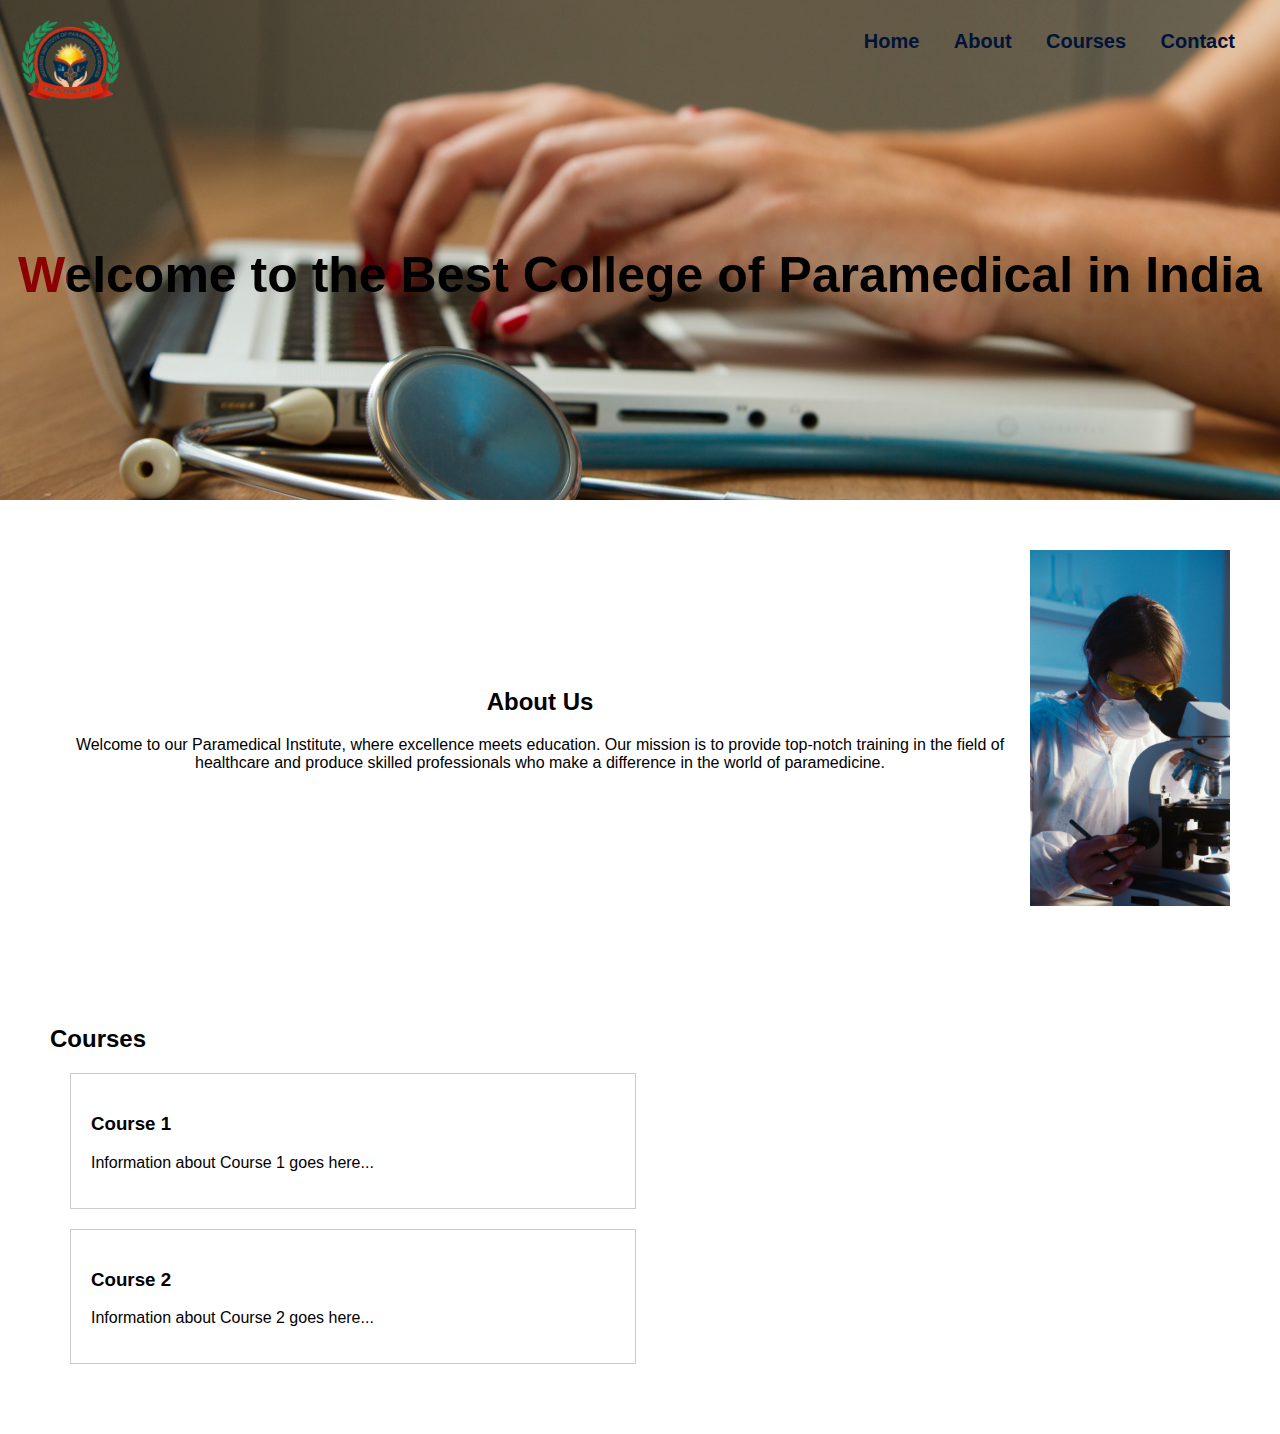
<file: index.html>
<!DOCTYPE html>
<html lang="en">
  <head>
    <meta charset="UTF-8" />
    <meta name="viewport" content="width=device-width, initial-scale=1.0" />
    <style>
      body { 
        margin: 0;
        font-family: "Arial", sans-serif;
      }

      header {
        background: url("img/national-cancer-institute-NFvdKIhxYlU-unsplash.jpg")
          center/cover no-repeat;
        height: 500px;
        position: relative;
        text-align: center;
        display: flex;
        flex-direction: column;
        justify-content: center;
        align-items: center;
      }

      #logo {
        position: absolute;
        top: 20px;
        left: 20px;
        max-width: 100px;
      }

      .mobile-nav-toggle {
        position: fixed;
        top: 10px;
        right: 10px;
        background: none;
        border: none;
        cursor: pointer;
        font-size: 20px;
        color: white;
        margin: 0;
        padding: 0;
        outline: none;
        z-index: 2;
      }

      .sidebar {
        position: fixed;
        top: 0;
        right: -250px;
        width: 250px;
        height: 100%;
        background-color: #333;
        padding-top: 60px;
        transition: 0.5s;
        z-index: 1;
      }

      .sidebar a {
        padding: 15px 25px;
        text-decoration: none;
        font-size: 20px;
        color: white;
        display: block;
        transition: 0.3s;
      }

      .sidebar a:hover {
        background-color: #555;
      }

      header,
      nav {
        z-index: 0;
      }

      nav {
        position: absolute;
        top: 20px;
        right: 20px;
        color: #fff;
        padding: 10px;
        border-radius: 10px;
        display: none;
      }

      nav a {
        color: #011338;
        text-decoration: none;
        margin: 0 15px;
        font-size: 20px;
        font-weight: bold;
        transition: color 0.3s ease-in-out;
      }

      nav a:hover {
        color: black;
        box-shadow: 0 0 5px rgba(0, 0, 0, 0.3);
      }

      section {
        padding: 50px;
      }

      .ceo-section {
        display: flex;
        flex-direction: column;
        align-items: center;
        text-align: center;
      }

      .ceo-text {
        font-weight: bold;
        font-size: 50px;
        color: transparent;
        background: linear-gradient(90deg, #8b0000 50px, #000000 50px);
        background-clip: text;
        -webkit-background-clip: text;
        margin-top: 50px;
      }

      .ceo-image {
        max-width: 200px;
        margin-top: 20px;
      }

      .course-card {
        border: 1px solid #ccc;
        padding: 20px;
        margin: 20px;
        width: 100%;
        box-sizing: border-box;
      }

      @media (min-width: 768px) {
        nav {
          display: block;
        }

        .ceo-section {
          flex-direction: row;
          justify-content: space-between;
        }

        .ceo-image {
          margin-top: 0;
        }

        .course-card {
          width: 48%;
        }

        .mobile-nav-toggle {
          display: none;
        }

        .sidebar {
          right: -250px;
        }
      }
    </style>
  </head>
  <body>
    <header>
      <img id="logo" src="img/logo-removebg-preview.png" alt="Logo" />
      <button class="mobile-nav-toggle" onclick="toggleSidebar()">☰</button>
      <nav id="mainNav">
        <a href="#">Home</a>
        <a href="#">About</a>
        <a href="#">Courses</a>
        <a href="#">Contact</a>
        <!-- Add more navigation links as needed -->
      </nav>
      <div class="ceo-text">
        <span>Welcome to the </span>Best College of Paramedical in India
      </div>
    </header>

    <div class="sidebar">
      <a href="#" onclick="toggleSidebar()">Close</a>
      <a href="#">Home</a>
      <a href="#">About</a>
      <a href="#">Courses</a>
      <a href="#">Contact</a>
      <!-- Add more sidebar links as needed -->
    </div>

    <section id="about">
      <div class="ceo-section">
        <div>
          <h2>About Us</h2>
          <p>
            Welcome to our Paramedical Institute, where excellence meets
            education. Our mission is to provide top-notch training in the field
            of healthcare and produce skilled professionals who make a
            difference in the world of paramedicine.
          </p>
        </div>
        <img class="ceo-image" src="img/call-to-action.jpg" alt="CEO Image" />
      </div>
    </section>

    <section id="courses">
      <h2>Courses</h2>
      <div class="course-card">
        <h3>Course 1</h3>
        <p>Information about Course 1 goes here...</p>
      </div>

      <div class="course-card">
        <h3>Course 2</h3>
        <p>Information about Course 2 goes here...</p>
      </div>

      <!-- Add more course cards as needed -->
    </section>

    <script>
      function toggleSidebar() {
        var sidebar = document.querySelector(".sidebar");
        sidebar.style.right = sidebar.style.right === "0px" ? "-250px" : "0";
      }

      const cookie = document.cookie;
      console.log("shubhammmmmmmmmmmmmmmmmmmm");
      console.log(document.cookie);

      //get cookie
      var cookiename = getCookie("cookiename");
      if (cookiename == "value") {
        //write your script
      }

      //function getCookie
      function getCookie(cname) {
        var name = cname + "=";
        console.log("shubhmjha");
        var ca = document.cookie.split(";");
        for (var i = 0; i < ca.length; i++) {
          var c = ca[i];
          while (c.charAt(0) == " ") c = c.substring(1);
          if (c.indexOf(name) != -1) return c.substring(name.length, c.length);
        }
        return "";
      }
      getCookie();
    </script>
  </body>
</html>
</file>
